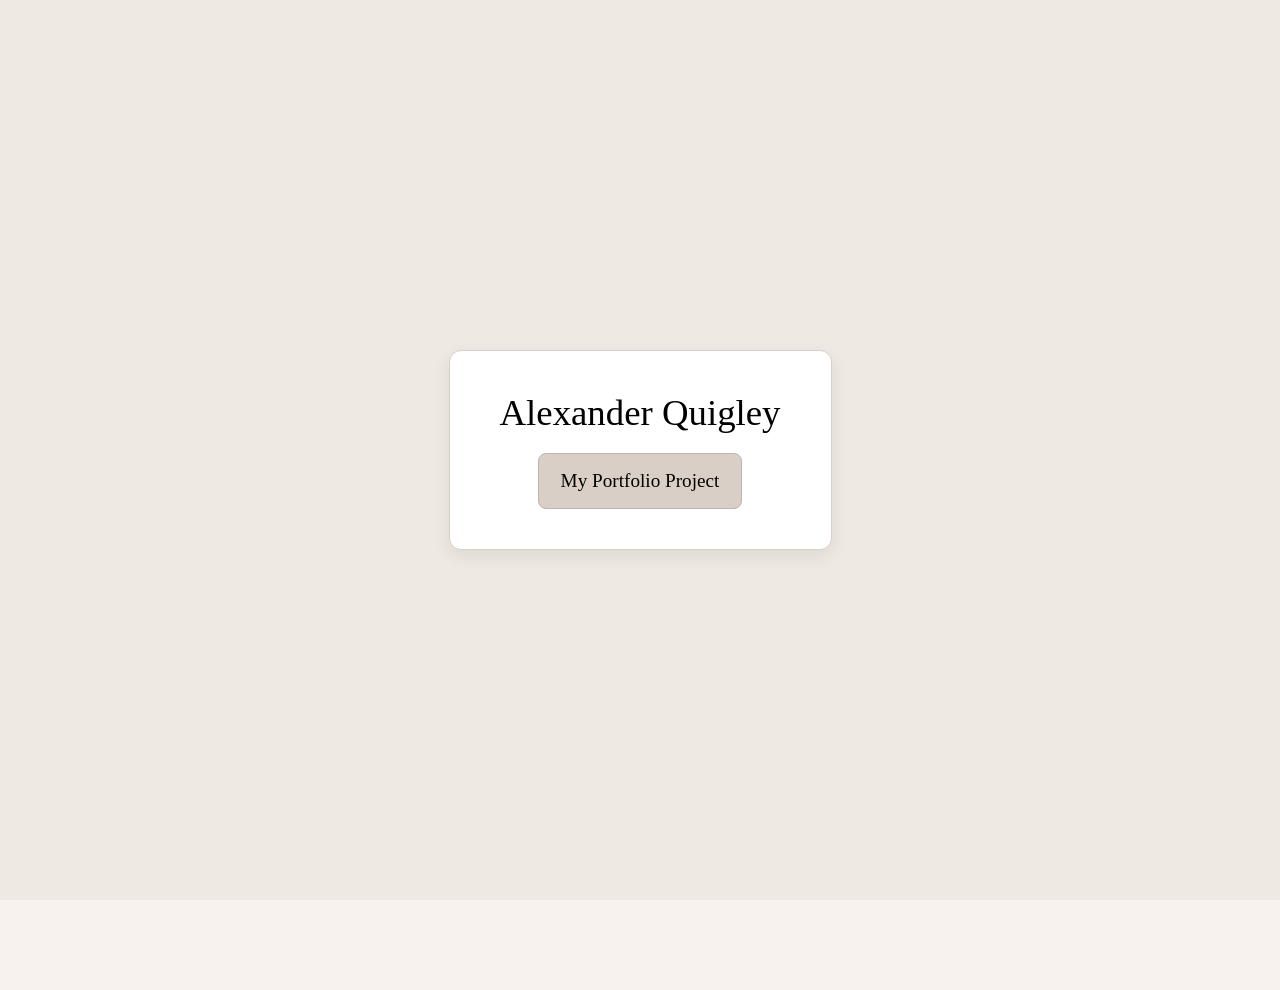
<file: index.html>
<!DOCTYPE html>
<html lang="en">
<head>
  <meta charset="UTF-8">
  <meta name="viewport" content="width=device-width, initial-scale=1.0">
  <title>Start | Portfolio</title>
  <link rel="icon" type="image/png" href="LogoSM.png">
  <link href="https://cdn.jsdelivr.net/npm/bootstrap@5.3.3/dist/css/bootstrap.min.css" rel="stylesheet">
  <link rel="stylesheet" href="style.css">
</head>
<body>

  <main class="start-page">
    <div class="start-box">
      <h1>Alexander Quigley</h1>
      <a href="home.html" class="start-link">My Portfolio Project</a>
    </div>
  </main>

</body>
</html>
</file>
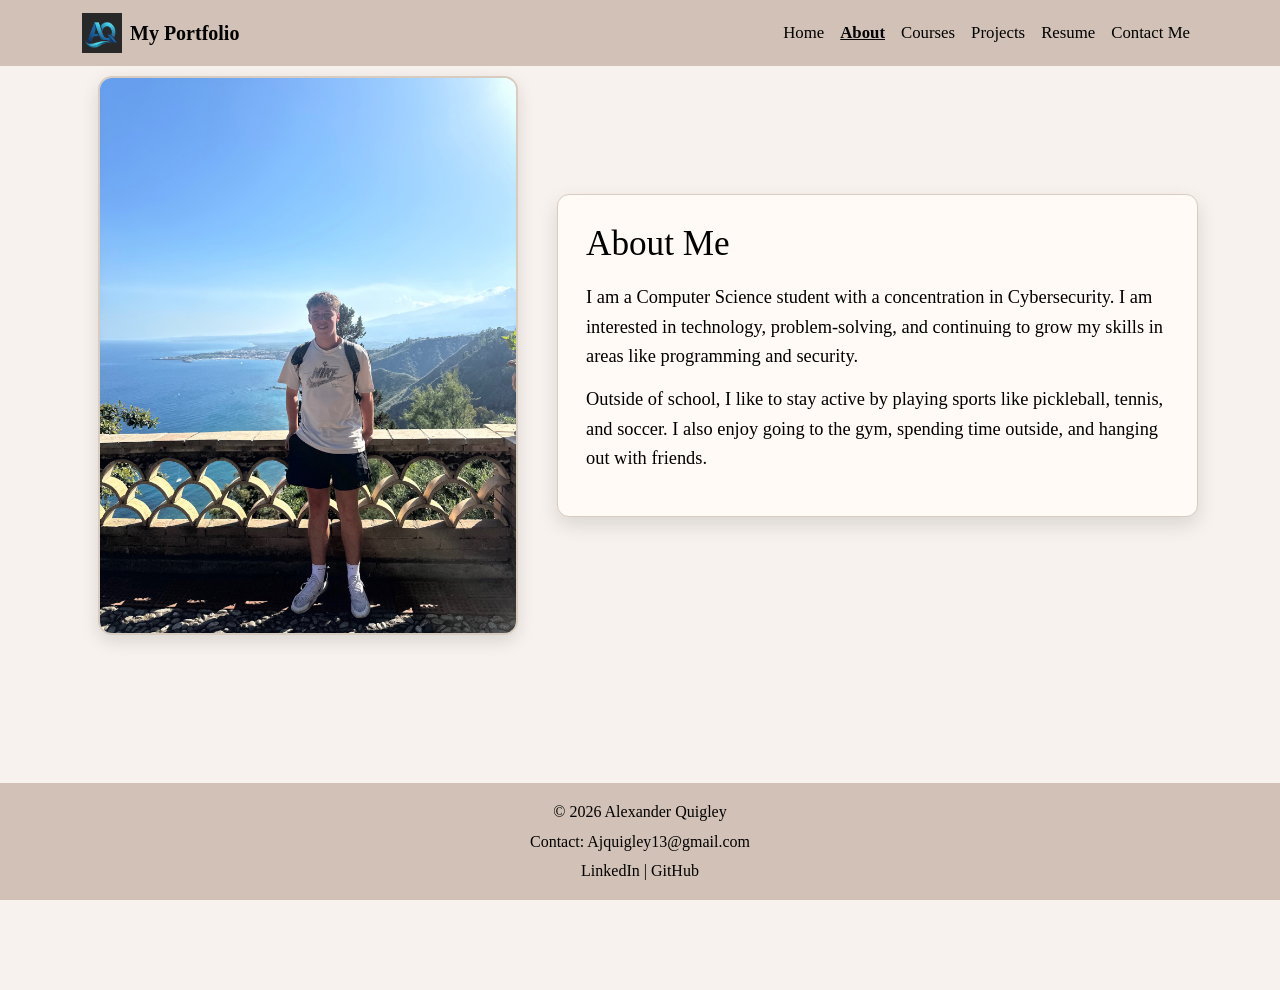
<file: about.html>
<!DOCTYPE html>
<html lang="en">
<head>
  <meta charset="UTF-8">
  <meta name="viewport" content="width=device-width, initial-scale=1.0">
  <title>About | Portfolio</title>
  <link rel="icon" type="image/png" href="LogoSM.png">
  <link href="https://cdn.jsdelivr.net/npm/bootstrap@5.3.3/dist/css/bootstrap.min.css" rel="stylesheet">
  <link rel="stylesheet" href="style.css">
</head>
<body>

  <div class="page-wrap">
    <header>
      <nav class="navbar navbar-expand-lg topbar">
        <div class="container">
          <a class="navbar-brand d-flex align-items-center gap-2" href="index.html">
            <img class="logo" src="LogoSM.png" alt="My Logo">
            <span>My Portfolio</span>
          </a>

          <button class="navbar-toggler" type="button" data-bs-toggle="collapse" data-bs-target="#mainNav"
            aria-controls="mainNav" aria-expanded="false" aria-label="Toggle navigation">
            <span class="navbar-toggler-icon"></span>
          </button>

          <div class="collapse navbar-collapse" id="mainNav">
            <ul class="navbar-nav ms-auto">
              <li class="nav-item"><a class="nav-link" href="home.html">Home</a></li>
              <li class="nav-item"><a class="nav-link active" href="about.html">About</a></li>
              <li class="nav-item"><a class="nav-link" href="courses.html">Courses</a></li>
              <li class="nav-item"><a class="nav-link" href="project.html">Projects</a></li>
              <li class="nav-item"><a class="nav-link" href="resume.html">Resume</a></li>
              <li class="nav-item"><a class="nav-link" href="contact.html">Contact Me</a></li>
            </ul>
          </div>
        </div>
      </nav>
    </header>

    <main class="container main-area about-sec">
      <div class="row align-items-center">

        <div class="col-md-5">
          <img src="PhotoMe2.jpg" alt="Photo of me" class="about-pic">
        </div>

        <div class="col-md-7">
          <div class="text-box">
            <h1>About Me</h1>
            <p>I am a Computer Science student with a concentration in Cybersecurity. I am interested in technology, problem-solving, and continuing to grow my skills in areas like programming and security.</p>
            <p>Outside of school, I like to stay active by playing sports like pickleball, tennis, and soccer. I also enjoy going to the gym, spending time outside, and hanging out with friends.</p>
          </div>
        </div>

      </div>

    </main>

    <footer class="site-footer">
      <p>© <span id="year"></span> Alexander Quigley</p>
      <p>Contact: <a href="mailto:Ajquigley13@gmail.com">Ajquigley13@gmail.com</a></p>
      <p>
        <a href="https://www.linkedin.com/in/ajquigley13/" target="_blank" rel="noopener">LinkedIn</a>
        |
        <a href="https://github.com/Quigley13" target="_blank" rel="noopener">GitHub</a>
      </p>
    </footer>
  </div>

  <script>
    document.getElementById("year").textContent = new Date().getFullYear();
  </script>
  <script src="https://cdn.jsdelivr.net/npm/bootstrap@5.3.3/dist/js/bootstrap.bundle.min.js"></script>
</body>
</html>
</file>
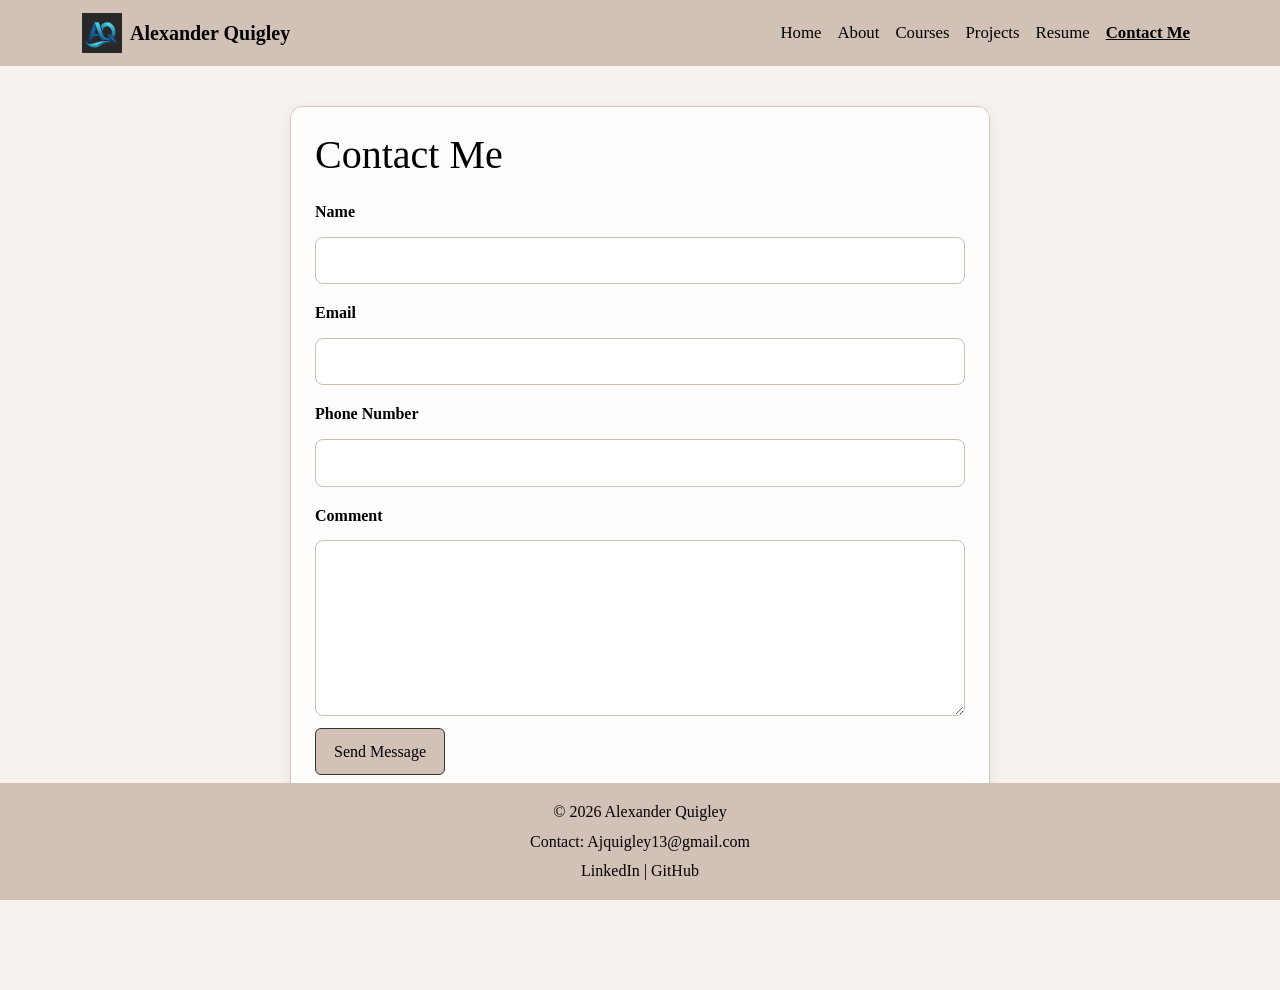
<file: contact.html>
<!DOCTYPE html>
<html lang="en">
<head>
  <meta charset="UTF-8">
  <meta name="viewport" content="width=device-width, initial-scale=1.0">
  <title>Contact | Portfolio</title>
  <link rel="icon" type="image/png" href="LogoSM.png">
  <link href="https://cdn.jsdelivr.net/npm/bootstrap@5.3.3/dist/css/bootstrap.min.css" rel="stylesheet">
  <link rel="stylesheet" href="style.css">
</head>
<body>

  <div class="page-wrap">
    <header>
      <nav class="navbar navbar-expand-lg topbar">
        <div class="container">
          <a class="navbar-brand d-flex align-items-center gap-2" href="index.html">
            <img class="logo" src="LogoSM.png" alt="My Logo">
            <span>Alexander Quigley</span>
          </a>

          <button class="navbar-toggler" type="button" data-bs-toggle="collapse" data-bs-target="#mainNav"
            aria-controls="mainNav" aria-expanded="false" aria-label="Toggle navigation">
            <span class="navbar-toggler-icon"></span>
          </button>

          <div class="collapse navbar-collapse" id="mainNav">
            <ul class="navbar-nav ms-auto">
              <li class="nav-item"><a class="nav-link" href="home.html">Home</a></li>
              <li class="nav-item"><a class="nav-link" href="about.html">About</a></li>
              <li class="nav-item"><a class="nav-link" href="courses.html">Courses</a></li>
              <li class="nav-item"><a class="nav-link" href="project.html">Projects</a></li>
              <li class="nav-item"><a class="nav-link" href="resume.html">Resume</a></li>
              <li class="nav-item"><a class="nav-link active" href="contact.html">Contact Me</a></li>
            </ul>
          </div>
        </div>
      </nav>
    </header>

    <main class="container main-area">
      <div class="contact-container">
        <h1>Contact Me</h1>
        <p></p>

        <form class="contact-form" action="https://formspree.io/f/xzdjwqpe" method="POST">
          <label for="name">Name</label>
          <input type="text" id="name" name="name" required>

          <label for="email">Email</label>
          <input type="email" id="email" name="email" required>

          <label for="phone">Phone Number</label>
          <input type="tel" id="phone" name="phone">

          <label for="message">Comment</label>
          <textarea id="message" name="message" rows="6" required></textarea>

          <button type="submit" class="contact-btn">Send Message</button>
        </form>
      </div>
    </main>

    <footer class="site-footer">
      <p>© <span id="year"></span> Alexander Quigley</p>
      <p>Contact: <a href="mailto:Ajquigley13@gmail.com">Ajquigley13@gmail.com</a></p>
      <p>
        <a href="https://www.linkedin.com/in/ajquigley13/" target="_blank" rel="noopener">LinkedIn</a>
        |
        <a href="https://github.com/Quigley13" target="_blank" rel="noopener">GitHub</a>
      </p>
    </footer>
  </div>

  <script>
    document.getElementById("year").textContent = new Date().getFullYear();
  </script>
  <script src="https://cdn.jsdelivr.net/npm/bootstrap@5.3.3/dist/js/bootstrap.bundle.min.js"></script>
</body>
</html>
</file>
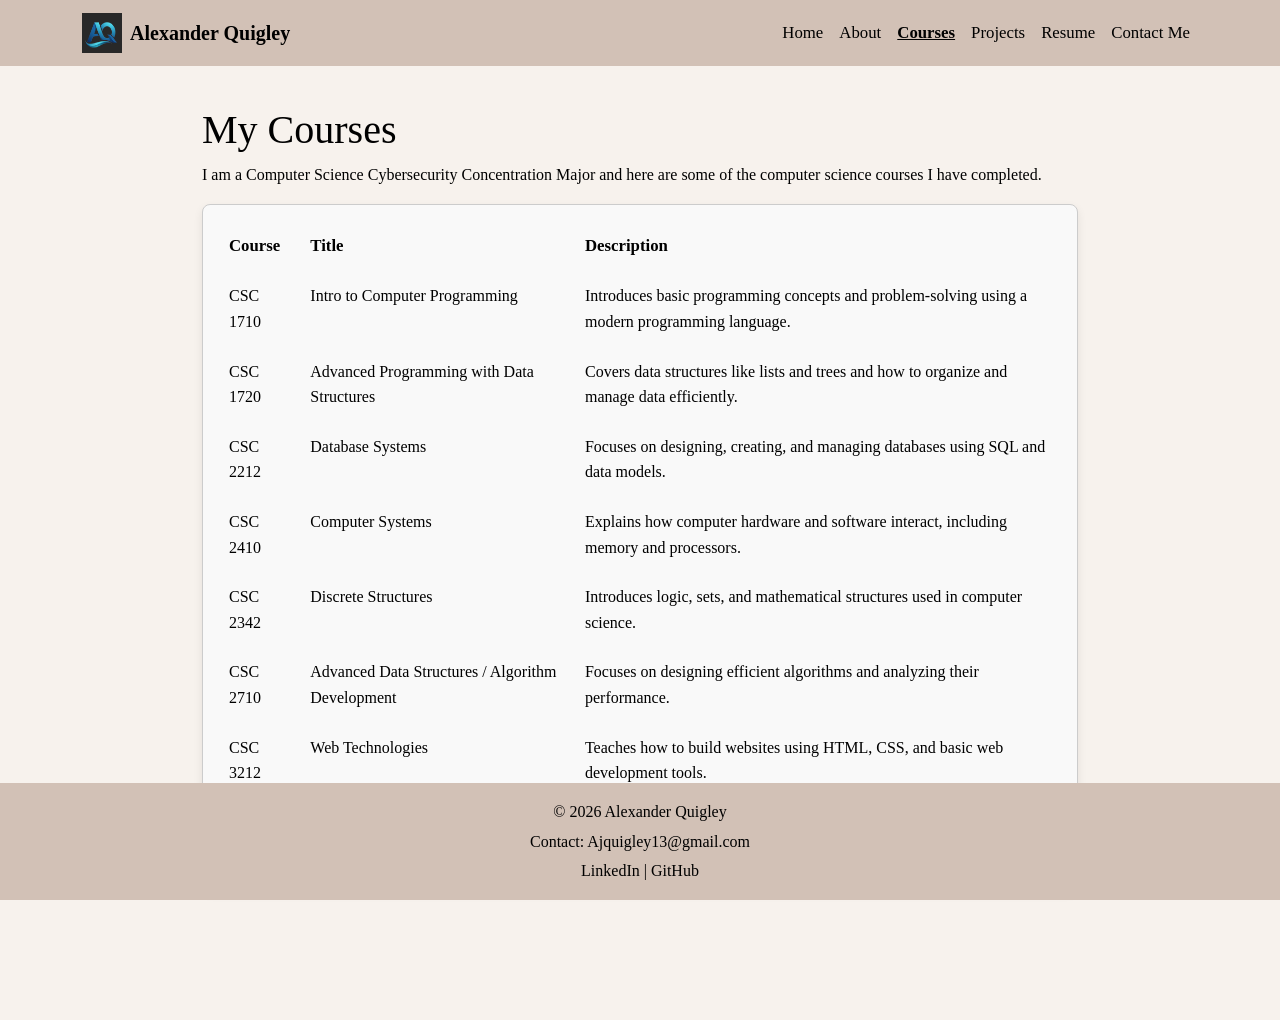
<file: courses.html>
<!DOCTYPE html>
<html lang="en">
<head>
  <meta charset="UTF-8">
  <meta name="viewport" content="width=device-width, initial-scale=1.0">
  <title>Courses | Portfolio</title>
  <link rel="icon" type="image/png" href="LogoSM.png">
  <link href="https://cdn.jsdelivr.net/npm/bootstrap@5.3.3/dist/css/bootstrap.min.css" rel="stylesheet">
  <link rel="stylesheet" href="style.css">
</head>
<body>
  <div class="page-wrap">
    <header>
      <nav class="navbar navbar-expand-lg topbar">
        <div class="container">
          <a class="navbar-brand d-flex align-items-center gap-2" href="index.html">
            <img class="logo" src="LogoSM.png" alt="My Logo">
            <span>Alexander Quigley</span>
          </a>
          <button class="navbar-toggler" type="button" data-bs-toggle="collapse" data-bs-target="#mainNav" aria-controls="mainNav" aria-expanded="false" aria-label="Toggle navigation">
            <span class="navbar-toggler-icon"></span>
          </button>
          <div class="collapse navbar-collapse" id="mainNav">
            <ul class="navbar-nav ms-auto">
              <li class="nav-item"><a class="nav-link" href="home.html">Home</a></li>
              <li class="nav-item"><a class="nav-link" href="about.html">About</a></li>
              <li class="nav-item"><a class="nav-link active" href="courses.html">Courses</a></li>
              <li class="nav-item"><a class="nav-link" href="project.html">Projects</a></li>
              <li class="nav-item"><a class="nav-link" href="resume.html">Resume</a></li>
              <li class="nav-item"><a class="nav-link" href="contact.html">Contact Me</a></li>
            </ul>
          </div>
        </div>
      </nav>
    </header>

    <main class="container main-area courses-page">
      <h1>My Courses</h1>
      <p>I am a Computer Science Cybersecurity Concentration Major and here are some of the computer science courses I have completed.</p>

      <div class="courses-table-box">
        <table class="courses-table">
          <thead>
            <tr>
              <th>Course</th>
              <th>Title</th>
              <th>Description</th>
            </tr>
          </thead>
          <tbody>
            <tr>
              <td>CSC 1710</td>
              <td>Intro to Computer Programming</td>
              <td>Introduces basic programming concepts and problem-solving using a modern programming language.</td>
            </tr>
            <tr>
              <td>CSC 1720</td>
              <td>Advanced Programming with Data Structures</td>
              <td>Covers data structures like lists and trees and how to organize and manage data efficiently.</td>
            </tr>
            <tr>
              <td>CSC 2212</td>
              <td>Database Systems</td>
              <td>Focuses on designing, creating, and managing databases using SQL and data models.</td>
            </tr>
            <tr>
              <td>CSC 2410</td>
              <td>Computer Systems</td>
              <td>Explains how computer hardware and software interact, including memory and processors.</td>
            </tr>
            <tr>
              <td>CSC 2342</td>
              <td>Discrete Structures</td>
              <td>Introduces logic, sets, and mathematical structures used in computer science.</td>
            </tr>
            <tr>
              <td>CSC 2710</td>
              <td>Advanced Data Structures / Algorithm Development</td>
              <td>Focuses on designing efficient algorithms and analyzing their performance.</td>
            </tr>
            <tr>
              <td>CSC 3212</td>
              <td>Web Technologies</td>
              <td>Teaches how to build websites using HTML, CSS, and basic web development tools.</td>
            </tr>
            <tr>
              <td>CSC 4210</td>
              <td>Operating Systems</td>
              <td>Covers how operating systems manage processes, memory, and system resources.</td>
            </tr>
          </tbody>
        </table>
      </div>
    </main>

    <footer class="site-footer">
      <p>© <span id="year"></span> Alexander Quigley</p>
      <p>Contact: <a href="mailto:Ajquigley13@gmail.com">Ajquigley13@gmail.com</a></p>
      <p>
        <a href="https://www.linkedin.com/in/ajquigley13/" target="_blank" rel="noopener">LinkedIn</a>
        |
        <a href="https://github.com/Quigley13" target="_blank" rel="noopener">GitHub</a>
      </p>
    </footer>
  </div>

  <script>
    document.getElementById("year").textContent = new Date().getFullYear();
  </script>
  <script src="https://cdn.jsdelivr.net/npm/bootstrap@5.3.3/dist/js/bootstrap.bundle.min.js"></script>
</body>
</html>
</file>
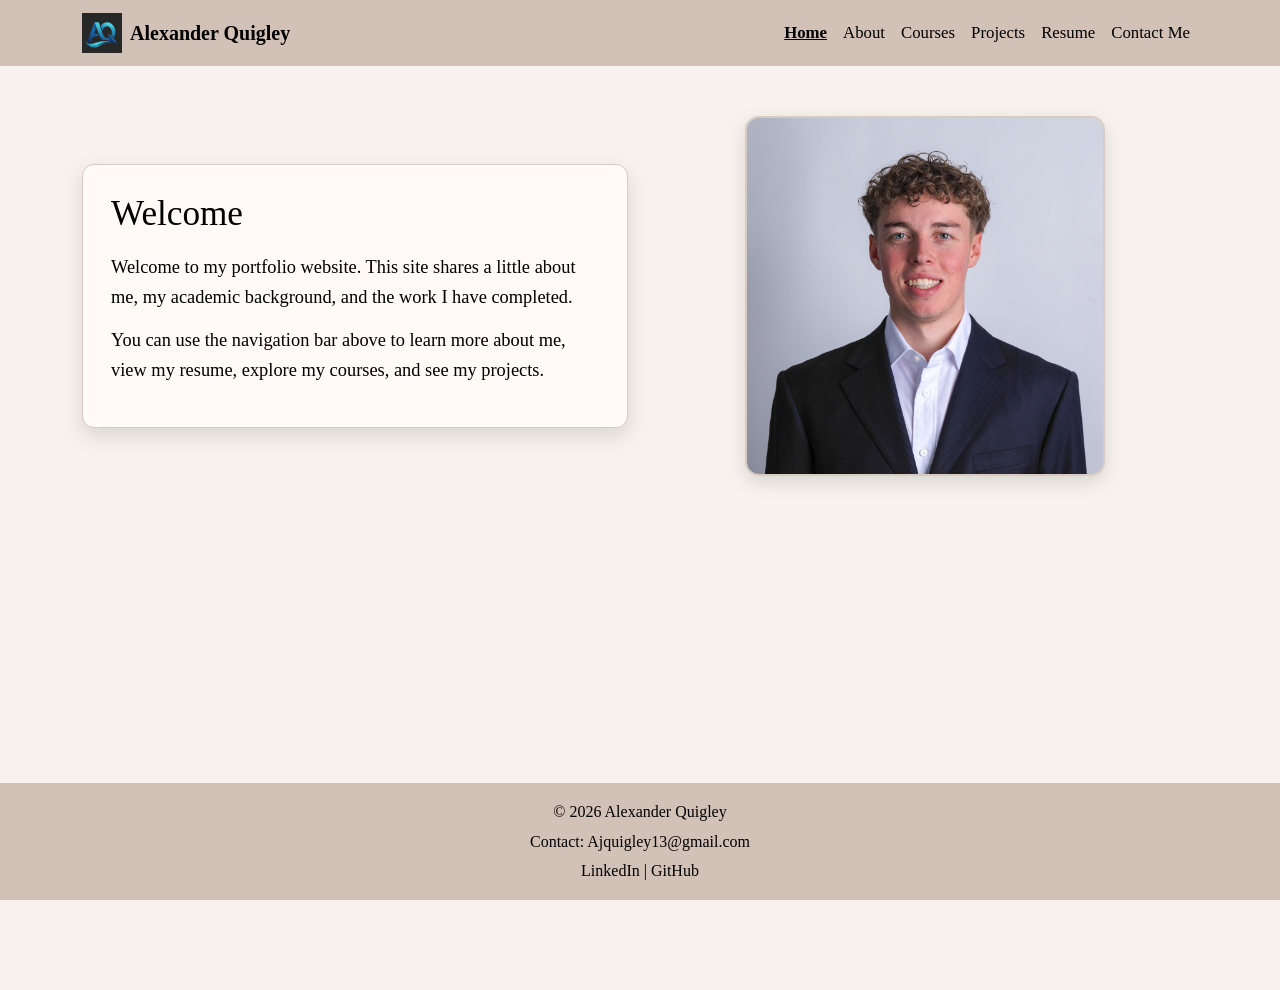
<file: home.html>
<!DOCTYPE html>
<html lang="en">
<head>
  <meta charset="UTF-8" />
  <meta name="viewport" content="width=device-width, initial-scale=1.0" />
  <title>Home | Portfolio</title>
  <link rel="icon" type="image/png" href="LogoSM.png">
  <link href="https://cdn.jsdelivr.net/npm/bootstrap@5.3.3/dist/css/bootstrap.min.css" rel="stylesheet">
  <link rel="stylesheet" href="style.css" />
</head>
<body>

  <div class="page-wrap">
    <header>
      <nav class="navbar navbar-expand-lg topbar">
        <div class="container">
          <a class="navbar-brand d-flex align-items-center gap-2" href="index.html">
            <img class="logo" src="LogoSM.png" alt="My Logo" />
            <span>Alexander Quigley</span>
          </a>

          <button class="navbar-toggler" type="button" data-bs-toggle="collapse" data-bs-target="#mainNav"
            aria-controls="mainNav" aria-expanded="false" aria-label="Toggle navigation">
            <span class="navbar-toggler-icon"></span>
          </button>

          <div class="collapse navbar-collapse" id="mainNav">
            <ul class="navbar-nav ms-auto">
              <li class="nav-item"><a class="nav-link active" href="home.html">Home</a></li>
              <li class="nav-item"><a class="nav-link" href="about.html">About</a></li>
              <li class="nav-item"><a class="nav-link" href="courses.html">Courses</a></li>
              <li class="nav-item"><a class="nav-link" href="project.html">Projects</a></li>
              <li class="nav-item"><a class="nav-link" href="resume.html">Resume</a></li>
              <li class="nav-item"><a class="nav-link" href="contact.html">Contact Me</a></li>
            </ul>
          </div>
        </div>
      </nav>
    </header>

    <main class="container main-area">
      <section class="home-sec">
        <div class="row align-items-center g-4">
          <div class="col-md-6">
            <div class="text-box">
              <h1>Welcome</h1>
              <p>
                Welcome to my portfolio website. This site shares a little about me,
                my academic background, and the work I have completed.
              </p>
              <p>
                You can use the navigation bar above to learn more about me, view my resume,
                explore my courses, and see my projects.
              </p>
            </div>
          </div>

          <div class="col-md-6 text-center">
            <img class="home-pic" src="PhotoMe.JPG" alt="Photo of Alexander Quigley" />
          </div>
        </div>
      </section>
    </main>
    
    <footer class="site-footer">
      <p>© <span id="year"></span> Alexander Quigley</p>
      <p>Contact: <a href="mailto:Ajquigley13@gmail.com">Ajquigley13@gmail.com</a></p>
      <p>
        <a href="https://www.linkedin.com/in/ajquigley13/" target="_blank" rel="noopener">LinkedIn</a>
        |
        <a href="https://github.com/Quigley13" target="_blank" rel="noopener">GitHub</a>
      </p>
    </footer>
  </div>

  <script>
    document.getElementById("year").textContent = new Date().getFullYear();
  </script>
  <script src="https://cdn.jsdelivr.net/npm/bootstrap@5.3.3/dist/js/bootstrap.bundle.min.js"></script>
</body>
</html>
</file>
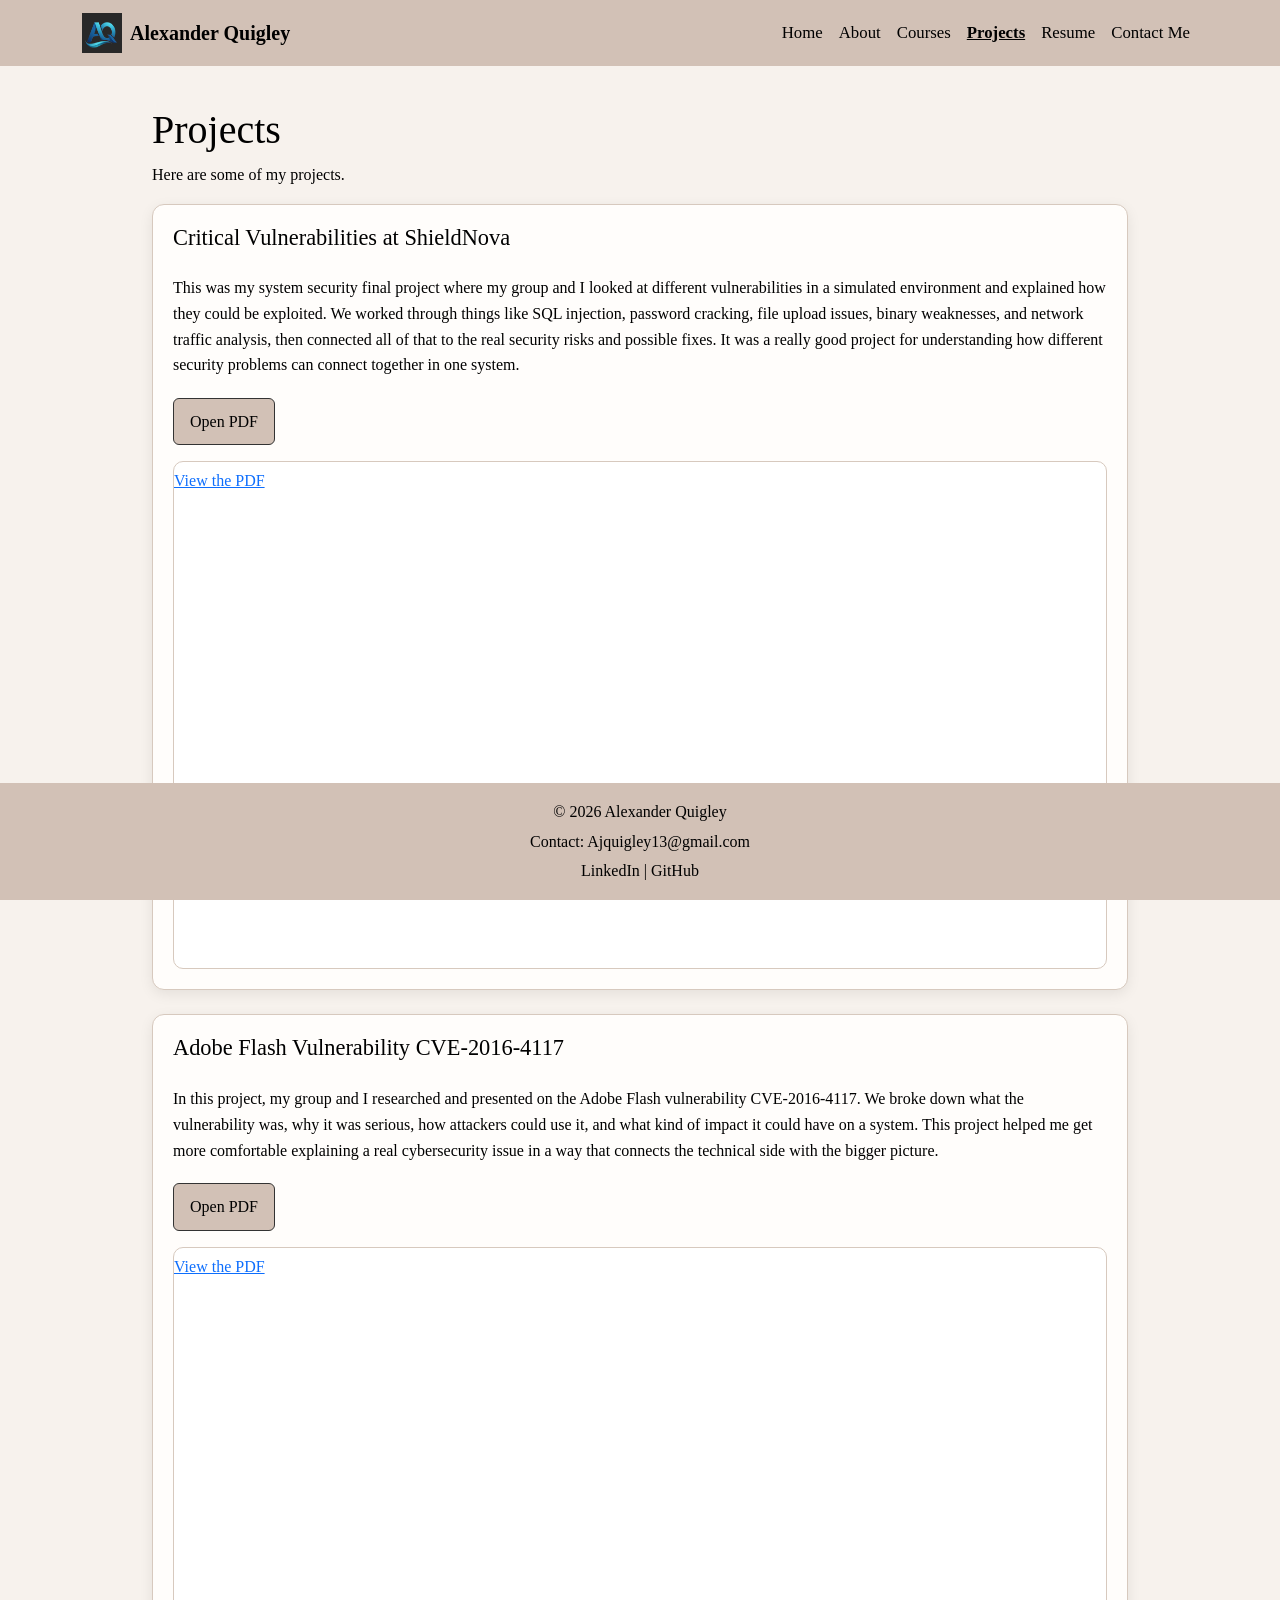
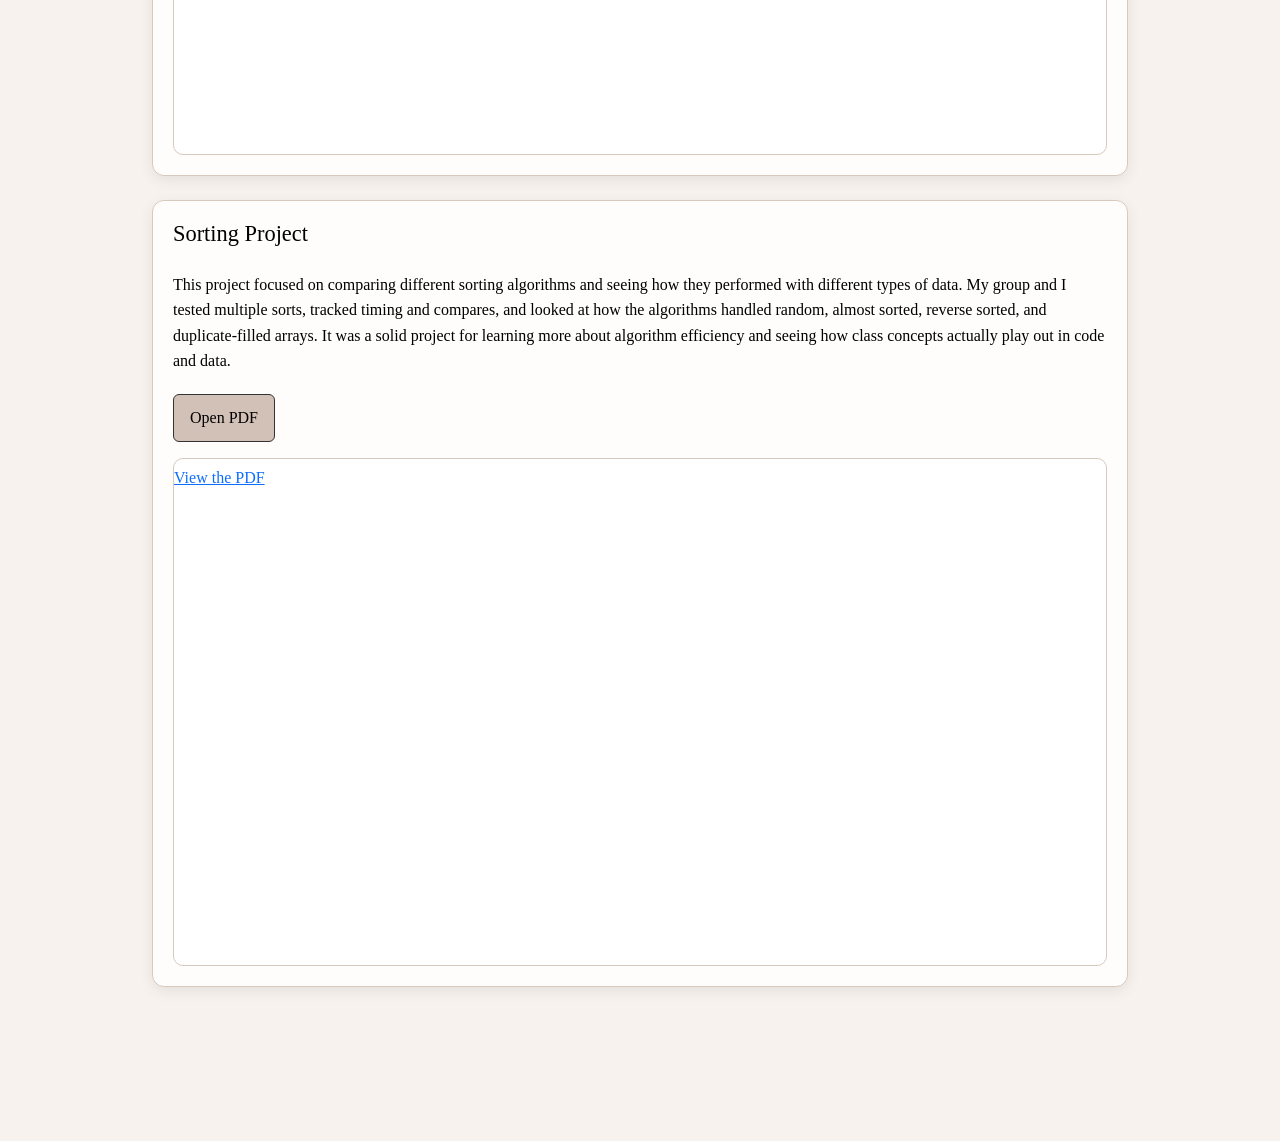
<file: project.html>
<!DOCTYPE html>
<html lang="en">
<head>
  <meta charset="UTF-8">
  <meta name="viewport" content="width=device-width, initial-scale=1.0">
  <title>Projects | Portfolio</title>
  <link rel="icon" type="image/png" href="LogoSM.png">
  <link href="https://cdn.jsdelivr.net/npm/bootstrap@5.3.3/dist/css/bootstrap.min.css" rel="stylesheet">
  <link rel="stylesheet" href="style.css">
</head>
<body>

  <div class="page-wrap">
    <header>
      <nav class="navbar navbar-expand-lg topbar">
        <div class="container">
          <a class="navbar-brand d-flex align-items-center gap-2" href="index.html">
            <img class="logo" src="LogoSM.png" alt="My Logo">
            <span>Alexander Quigley</span>
          </a>

          <button class="navbar-toggler" type="button" data-bs-toggle="collapse" data-bs-target="#mainNav"
            aria-controls="mainNav" aria-expanded="false" aria-label="Toggle navigation">
            <span class="navbar-toggler-icon"></span>
          </button>

          <div class="collapse navbar-collapse" id="mainNav">
            <ul class="navbar-nav ms-auto">
              <li class="nav-item"><a class="nav-link" href="home.html">Home</a></li>
              <li class="nav-item"><a class="nav-link" href="about.html">About</a></li>
              <li class="nav-item"><a class="nav-link" href="courses.html">Courses</a></li>
              <li class="nav-item"><a class="nav-link active" href="project.html">Projects</a></li>
              <li class="nav-item"><a class="nav-link" href="resume.html">Resume</a></li>
              <li class="nav-item"><a class="nav-link" href="contact.html">Contact Me</a></li>
            </ul>
          </div>
        </div>
      </nav>
    </header>

    <main class="container main-area projects-container">
      <h1>Projects</h1>
      <p>Here are some of my projects.</p>

      <div class="project-card presentation-card">
  <div class="project-text">
    <h2>Critical Vulnerabilities at ShieldNova</h2>
    <p>This was my system security final project where my group and I looked at different vulnerabilities in a simulated environment and explained how they could be exploited. We worked through things like SQL injection, password cracking, file upload issues, binary weaknesses, and network traffic analysis, then connected all of that to the real security risks and possible fixes. It was a really good project for understanding how different security problems can connect together in one system.</p>
    <div class="project-actions">
      <a class="project-btn" href="System%20Security%20Final%20Project%20Presentation.pdf" target="_blank" rel="noopener">Open PDF</a>
    </div>
  </div>
  <div class="pdf-preview-wrapper">
    <object class="pdf-preview" data="System%20Security%20Final%20Project%20Presentation.pdf#toolbar=0&navpanes=0&scrollbar=0&view=FitH" type="application/pdf">
      <p><a href="System%20Security%20Final%20Project%20Presentation.pdf" target="_blank" rel="noopener">View the PDF</a></p>
    </object>
  </div>
</div>

<div class="project-card presentation-card">
  <div class="project-text">
    <h2>Adobe Flash Vulnerability CVE-2016-4117</h2>
    <p>In this project, my group and I researched and presented on the Adobe Flash vulnerability CVE-2016-4117. We broke down what the vulnerability was, why it was serious, how attackers could use it, and what kind of impact it could have on a system. This project helped me get more comfortable explaining a real cybersecurity issue in a way that connects the technical side with the bigger picture.</p>
    <div class="project-actions">
      <a class="project-btn" href="Adobe%20Flash%20Vulnerability%20CVE-2016-4117.pdf" target="_blank" rel="noopener">Open PDF</a>
    </div>
  </div>
  <div class="pdf-preview-wrapper">
    <object class="pdf-preview" data="Adobe%20Flash%20Vulnerability%20CVE-2016-4117.pdf#toolbar=0&navpanes=0&scrollbar=0&view=FitH" type="application/pdf">
      <p><a href="Adobe%20Flash%20Vulnerability%20CVE-2016-4117.pdf" target="_blank" rel="noopener">View the PDF</a></p>
    </object>
  </div>
</div>

<div class="project-card presentation-card">
  <div class="project-text">
    <h2>Sorting Project</h2>
    <p>This project focused on comparing different sorting algorithms and seeing how they performed with different types of data. My group and I tested multiple sorts, tracked timing and compares, and looked at how the algorithms handled random, almost sorted, reverse sorted, and duplicate-filled arrays. It was a solid project for learning more about algorithm efficiency and seeing how class concepts actually play out in code and data.</p>
    <div class="project-actions">
      <a class="project-btn" href="Sorting%20Project.pdf" target="_blank" rel="noopener">Open PDF</a>
    </div>
  </div>
  <div class="pdf-preview-wrapper">
    <object class="pdf-preview" data="Sorting%20Project.pdf#toolbar=0&navpanes=0&scrollbar=0&view=FitH" type="application/pdf">
      <p><a href="Sorting%20Project.pdf" target="_blank" rel="noopener">View the PDF</a></p>
    </object>
  </div>
</div>
    </main>

    <footer class="site-footer">
      <p>© <span id="year"></span> Alexander Quigley</p>
      <p>Contact: <a href="mailto:Ajquigley13@gmail.com">Ajquigley13@gmail.com</a></p>
      <p>
        <a href="https://www.linkedin.com/in/ajquigley13/" target="_blank" rel="noopener">LinkedIn</a>
        |
        <a href="https://github.com/Quigley13" target="_blank" rel="noopener">GitHub</a>
      </p>
    </footer>
  </div>

  <script>
    document.getElementById("year").textContent = new Date().getFullYear();
  </script>
  <script src="https://cdn.jsdelivr.net/npm/bootstrap@5.3.3/dist/js/bootstrap.bundle.min.js"></script>
</body>
</html>
</file>
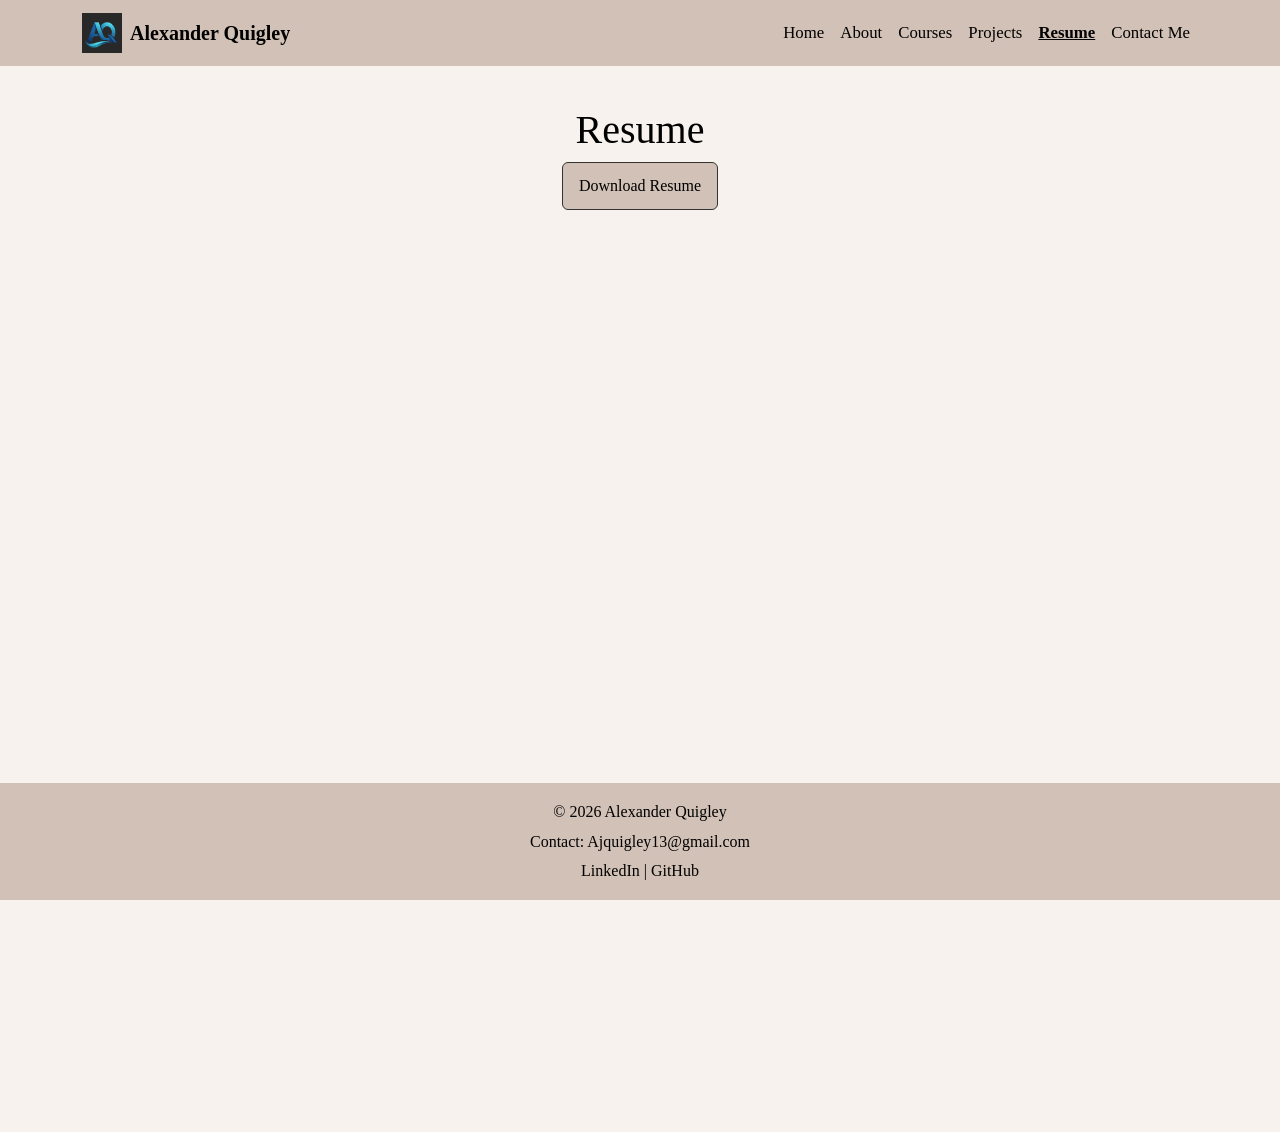
<file: resume.html>
<!DOCTYPE html>
<html lang="en">
<head>
  <meta charset="UTF-8">
  <meta name="viewport" content="width=device-width, initial-scale=1.0">
  <title>Resume | Portfolio</title>
  <link rel="icon" type="image/png" href="LogoSM.png">
  <link href="https://cdn.jsdelivr.net/npm/bootstrap@5.3.3/dist/css/bootstrap.min.css" rel="stylesheet">
  <link rel="stylesheet" href="style.css">
</head>
<body>

  <div class="page-wrap">
    <header>
      <nav class="navbar navbar-expand-lg topbar">
        <div class="container">
          <a class="navbar-brand d-flex align-items-center gap-2" href="index.html">
            <img class="logo" src="LogoSM.png" alt="My Logo">
            <span>Alexander Quigley</span>
          </a>

          <button class="navbar-toggler" type="button" data-bs-toggle="collapse" data-bs-target="#mainNav"
            aria-controls="mainNav" aria-expanded="false" aria-label="Toggle navigation">
            <span class="navbar-toggler-icon"></span>
          </button>

          <div class="collapse navbar-collapse" id="mainNav">
            <ul class="navbar-nav ms-auto">
              <li class="nav-item"><a class="nav-link" href="home.html">Home</a></li>
              <li class="nav-item"><a class="nav-link" href="about.html">About</a></li>
              <li class="nav-item"><a class="nav-link" href="courses.html">Courses</a></li>
              <li class="nav-item"><a class="nav-link" href="project.html">Projects</a></li>
              <li class="nav-item"><a class="nav-link active" href="resume.html">Resume</a></li>
              <li class="nav-item"><a class="nav-link" href="contact.html">Contact Me</a></li>
            </ul>
          </div>
        </div>
      </nav>
    </header>

    <main class="container main-area resume-container">
      <h1>Resume</h1>

      <a class="download-btn" href="FinalResumeAQ.pdf" download>Download Resume</a>

      <iframe
        src="FinalResumeAQ.pdf#toolbar=0&navpanes=0&scrollbar=0"
        class="resume-frame"
        title="Resume PDF">
      </iframe>
    </main>

    <footer class="site-footer">
      <p>© <span id="year"></span> Alexander Quigley</p>
      <p>Contact: <a href="mailto:Ajquigley13@gmail.com">Ajquigley13@gmail.com</a></p>
      <p>
        <a href="https://www.linkedin.com/in/ajquigley13/" target="_blank" rel="noopener">LinkedIn</a>
        |
        <a href="https://github.com/Quigley13" target="_blank" rel="noopener">GitHub</a>
      </p>
    </footer>
  </div>

  <script>
    document.getElementById("year").textContent = new Date().getFullYear();
  </script>
  <script src="https://cdn.jsdelivr.net/npm/bootstrap@5.3.3/dist/js/bootstrap.bundle.min.js"></script>
</body>
</html>
</file>
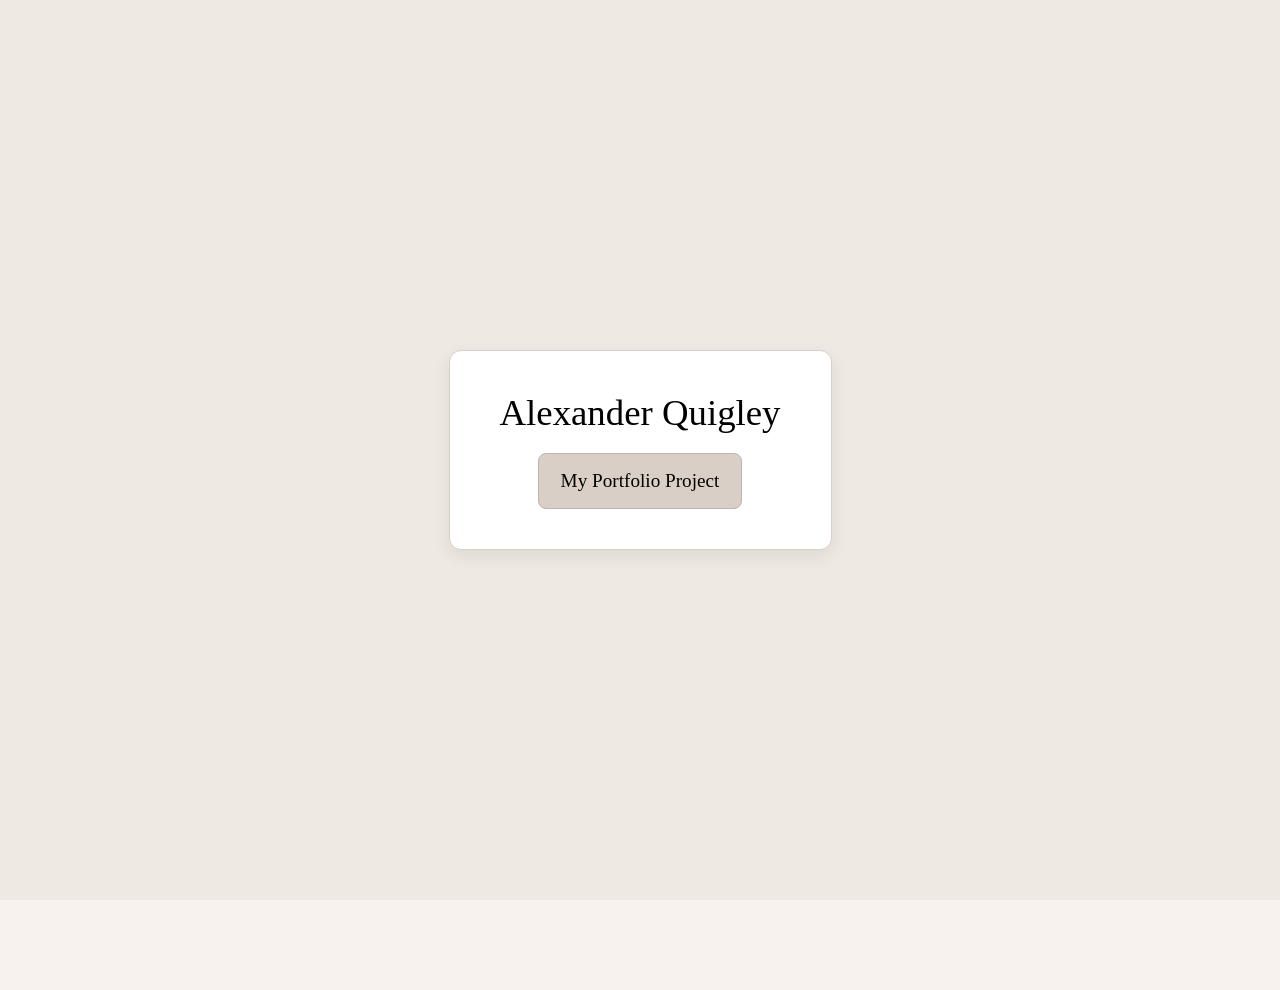
<file: start.html>
<!DOCTYPE html>
<html lang="en">
<head>
  <meta charset="UTF-8">
  <meta name="viewport" content="width=device-width, initial-scale=1.0">
  <title>Start | Portfolio</title>
  <link rel="icon" type="image/png" href="LogoSM.png">
  <link href="https://cdn.jsdelivr.net/npm/bootstrap@5.3.3/dist/css/bootstrap.min.css" rel="stylesheet">
  <link rel="stylesheet" href="style.css">
</head>
<body>

  <main class="start-page">
    <div class="start-box">
      <h1>Alexander Quigley</h1>
      <a href="index.html" class="start-link">My Portfolio Project</a>
    </div>
  </main>

</body>
</html>
</file>
<file: style.css>
body {
  margin: 0;
  font-family: "Times New Roman", Times, serif;
  line-height: 1.6;
  background-color: #f7f2ed;
  color: #000;
  padding-bottom: 90px;
}

.page-wrap {
  min-height: 100vh;
  display: flex;
  flex-direction: column;
}

.main-area {
  flex: 1;
  padding-top: 40px;
  padding-bottom: 40px;
}

.topbar {
  background: #D2C1B6;
}

.navbar-brand {
  color: #000;
  font-weight: bold;
  text-decoration: none;
  font-size: 1.25rem;
}

.navbar-brand:hover {
  color: #000;
}

.logo {
  width: 40px;
  height: 40px;
}

.nav-link {
  color: #000;
  font-size: 1.05rem;
}

.nav-link:hover {
  text-decoration: underline;
  color: #000;
}

.nav-link.active {
  font-weight: bold;
  text-decoration: underline;
}

.navbar-toggler {
  border: 1px solid #888;
}

.navbar-toggler:focus {
  box-shadow: none;
}

.site-footer {
  background: #D2C1B6;
  padding: 12px 16px;
  text-align: center;
  margin-top: 0;
  position: fixed;
  bottom: 0;
  left: 0;
  width: 100%;
  z-index: 1000;
}

.site-footer a {
  color: #000;
  text-decoration: none;
}

.site-footer a:hover {
  text-decoration: underline;
}

.site-footer p {
  margin: 4px 0;
}

.about-sec,
.home-sec {
  padding-top: 10px;
}

.text-box {
  background-color: #fffaf6;
  border: 1px solid #d8cbbf;
  border-radius: 12px;
  padding: 28px;
  box-shadow: 0 8px 20px rgba(0, 0, 0, 0.12);
}

.text-box h1 {
  margin-bottom: 18px;
  font-size: 2.2rem;
}

.text-box p {
  font-size: 1.15rem;
  margin-bottom: 14px;
}

.about-pic {
  width: 100%;
  max-width: 420px;
  height: auto;
  display: block;
  margin: 0 auto;
  border-radius: 14px;
  border: 2px solid #d8cbbf;
  box-shadow: 0 6px 18px rgba(0, 0, 0, 0.12);
}

.home-pic {
  width: 100%;
  max-width: 360px;
  height: auto;
  display: block;
  margin: 0 auto;
  border-radius: 14px;
  border: 2px solid #d8cbbf;
  box-shadow: 0 6px 18px rgba(0, 0, 0, 0.12);
}

.resume-container {
  max-width: 1000px;
  margin: 0 auto;
  text-align: center;
}

.download-btn {
  display: inline-block;
  margin-bottom: 20px;
  padding: 10px 16px;
  border: 1px solid #333;
  border-radius: 6px;
  text-decoration: none;
  color: black;
  background-color: #D2C1B6;
}

.download-btn:hover {
  background-color: #f0f0f0;
}

.resume-frame {
  width: 100%;
  height: 85vh;
  border: none;
}

.courses-page {
  max-width: 900px;
  margin: 0 auto;
}

.courses-table-box {
  background-color: #f9f9f9;
  border: 1px solid #ccc;
  border-radius: 8px;
  padding: 16px;
  box-shadow: 0 4px 10px rgba(0, 0, 0, 0.08);
  overflow-x: auto;
}

.courses-table {
  width: 100%;
  border-collapse: collapse;
}

.courses-table th,
.courses-table td {
  padding: 12px 10px;
  text-align: left;
  vertical-align: top;
  border: none;
}

.courses-table th {
  font-size: 1.05rem;
}

.courses-table td {
  font-size: 1rem;
}

.projects-container {
  max-width: 1000px;
  margin: 0 auto;
}

.project-card {
  border: 1px solid #d7c9be;
  border-radius: 12px;
  padding: 20px;
  margin-bottom: 24px;
  background-color: #fffdfb;
  box-shadow: 0 4px 14px rgba(0, 0, 0, 0.08);
}

.project-card h2 {
  margin-top: 0;
  font-size: 1.4rem;
}

.project-card p {
  margin: 6px 0;
}

.presentation-card {
  display: flex;
  flex-direction: column;
  gap: 16px;
}

.project-text {
  display: flex;
  flex-direction: column;
  gap: 10px;
}

.project-actions {
  margin-top: 4px;
}

.project-btn {
  display: inline-block;
  padding: 10px 16px;
  border: 1px solid #333;
  border-radius: 6px;
  text-decoration: none;
  color: #000;
  background-color: #D2C1B6;
}

.project-btn:hover {
  background-color: #e8ddd4;
}

.pdf-preview-wrapper {
  width: 100%;
  border: 1px solid #d7c9be;
  border-radius: 10px;
  overflow: hidden;
  background-color: #fff;
}

.pdf-preview {
  width: 100%;
  height: 500px;
  border: none;
  display: block;
}

.contact-container {
  max-width: 700px;
  margin: 0 auto;
  background-color: #fffdfb;
  border: 1px solid #d7c9be;
  border-radius: 12px;
  padding: 24px;
  box-shadow: 0 4px 14px rgba(0, 0, 0, 0.08);
}

.contact-form {
  display: flex;
  flex-direction: column;
  gap: 12px;
}

.contact-form label {
  font-weight: bold;
  margin-top: 4px;
}

.contact-form input,
.contact-form textarea {
  width: 100%;
  padding: 10px 12px;
  border: 1px solid #cbbfb5;
  border-radius: 8px;
  font-size: 1rem;
  font-family: Arial, sans-serif;
  background-color: #fff;
}

.contact-form textarea {
  resize: vertical;
}

.contact-btn {
  width: fit-content;
  padding: 10px 18px;
  border: 1px solid #333;
  border-radius: 6px;
  background-color: #D2C1B6;
  color: #000;
  text-decoration: none;
  cursor: pointer;
}

.contact-btn:hover {
  background-color: #e8ddd4;
}

@media (max-width: 768px) {
  .pdf-preview {
    height: 380px;
  }

  .project-card {
    padding: 16px;
  }

  .text-box {
    padding: 20px;
  }

  .text-box h1 {
    font-size: 1.8rem;
  }

  .text-box p {
    font-size: 1.05rem;
  }

  .about-pic,
  .home-pic {
    max-width: 100%;
  }

  .courses-table th,
  .courses-table td {
    padding: 10px 8px;
  }
}

.start-page {
  min-height: 100vh;
  display: flex;
  align-items: center;
  justify-content: center;
  background-color: #EFE9E3;
  padding: 20px;
}

.start-box {
  text-align: center;
  background-color: #ffffff;
  border: 1px solid #D9CFC7;
  border-radius: 12px;
  padding: 40px 50px;
  box-shadow: 0 6px 18px rgba(0, 0, 0, 0.08);
}

.start-box h1 {
  margin-bottom: 18px;
  font-size: 2.3rem;
}

.start-link {
  display: inline-block;
  font-size: 1.2rem;
  color: #000;
  text-decoration: none;
  background-color: #D9CFC7;
  padding: 12px 22px;
  border-radius: 8px;
  border: 1px solid #bfb4ab;
}

.start-link:hover {
  background-color: #efe4dc;
  color: #000;
}
</file>
